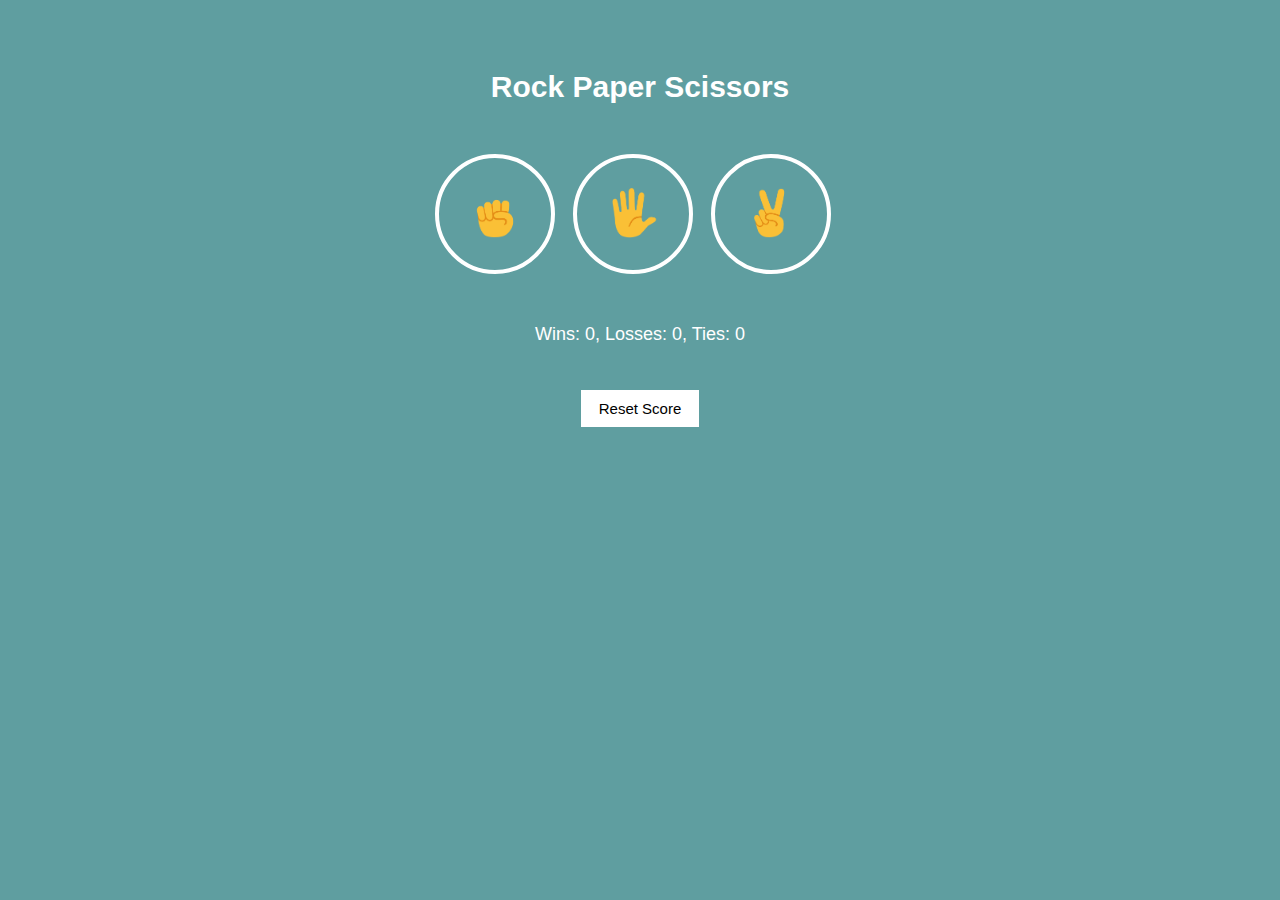
<file: index.html>
<!DOCTYPE html>
<html lang="en">
<head>
  <meta charset="UTF-8">
  <meta name="viewport" content="width=device-width, initial-scale=1.0">
  <title>Rock Paper Scissors</title>
  <link rel="stylesheet" href="CSS/05-rockPaper.CSS">
</head>
<body>
  <center>
    <p class="title">Rock Paper Scissors</p>

    <button onclick="
      playGame('rock');
    " class="move-btn"> 
      <img src="image/rock-emoji.png" alt="rock">
     </button>

    <button onclick="
      playGame('paper');
    " class="move-btn"> 
      <img src="image/paper-emoji.png" alt="paper">
    </button>

    <button onclick="
      playGame('scissors');
    " class="move-btn">
      <img src="image/scissors-emoji.png" alt="scissors">
    </button>

    <!-- عملت الفقترة لحتى أقدر أحطها جوا ال js عشان أقدر أحط السكور مع النص عشان هيك كمان اعطيتها كلاس -->
    <p class="js-result  result"></p> 
    <p class="js-choices  choices"></p>
    <p class="js-score  score"></p>
  
    <button onclick="
      score.wins = 0;
      score.losses = 0;
      score.ties = 0;
      localStorage.removeItem('score');
      updateScoreElement(); //لأنه لو ما رجعت استدعيتها ما رح يشتغل الزر

      //to remove the result and choices
      document.querySelector('.js-choices').innerHTML = null;
      document.querySelector('.js-result').innerHTML = null;
    " class="reset-btn"> Reset Score </button>  
  </center>

  <script src="JS/05-rockPaper.js"></script>
</body>
</html>
</file>
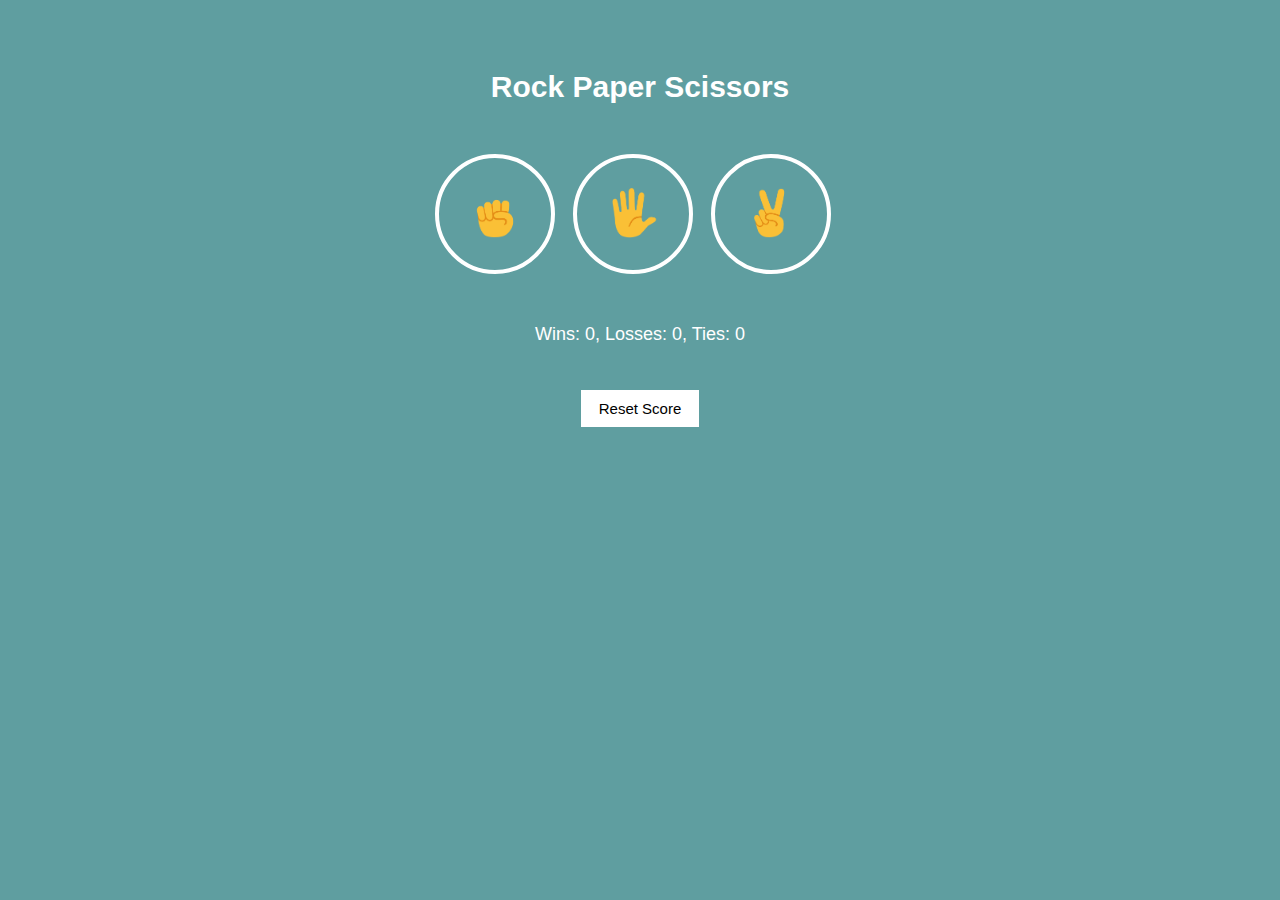
<file: 05-rockPaper.html>
<!DOCTYPE html>
<html lang="en">
<head>
  <meta charset="UTF-8">
  <meta name="viewport" content="width=device-width, initial-scale=1.0">
  <title>Rock Paper Scissors</title>
  <link rel="stylesheet" href="CSS/05-rockPaper.CSS">
</head>
<body>
  <center>
    <p class="title">Rock Paper Scissors</p>

    <button onclick="
      playGame('rock');
    " class="move-btn"> 
      <img src="image/rock-emoji.png" alt="rock">
     </button>

    <button onclick="
      playGame('paper');
    " class="move-btn"> 
      <img src="image/paper-emoji.png" alt="paper">
    </button>

    <button onclick="
      playGame('scissors');
    " class="move-btn">
      <img src="image/scissors-emoji.png" alt="scissors">
    </button>

    <!-- عملت الفقترة لحتى أقدر أحطها جوا ال js عشان أقدر أحط السكور مع النص عشان هيك كمان اعطيتها كلاس -->
    <p class="js-result  result"></p> 
    <p class="js-choices  choices"></p>
    <p class="js-score  score"></p>
  
    <button onclick="
      score.wins = 0;
      score.losses = 0;
      score.ties = 0;
      localStorage.removeItem('score');
      updateScoreElement(); //لأنه لو ما رجعت استدعيتها ما رح يشتغل الزر

      //to remove the result and choices
      document.querySelector('.js-choices').innerHTML = null;
      document.querySelector('.js-result').innerHTML = null;
    " class="reset-btn"> Reset Score </button>  
  </center>

  <script src="JS/05-rockPaper.js"></script>
</body>
</html>
</file>
<file: CSS/05-rockPaper.CSS>
body {
  background-color: cadetblue;
  color: white;
  font-family: Arial, 'Times New Roman';
  margin-top: 70px;
}

.title{
  font-size: 30px;
  font-weight: bold;
  margin-bottom: 50px;
}

.move-btn {
  width: 120px;
  height: 120px;
  background-color: transparent; 
  /* background-color: transparent; 
    to remove background
  */
  border: 4px solid white;
  border-radius: 50%;
  margin-right: 14px;
  cursor: pointer;
}

img{
  height: 50px;
}

.result {
  font-size: 30px;
  font-weight: bold;
  margin-top: 50px;
  margin-bottom: 12px;
  margin-top: 50px;
}
.choices,
.score{
  font-size: 18px;
} 
.score {
  margin-top: 50px;
  margin-bottom: 30px;
}
.reset-btn{
  background-color: white;
  border: none;
  padding: 10px 18px;
  font-size: 15px;
  font-weight: 500;
  margin-top: 15px;
  cursor: pointer;
}
</file>
